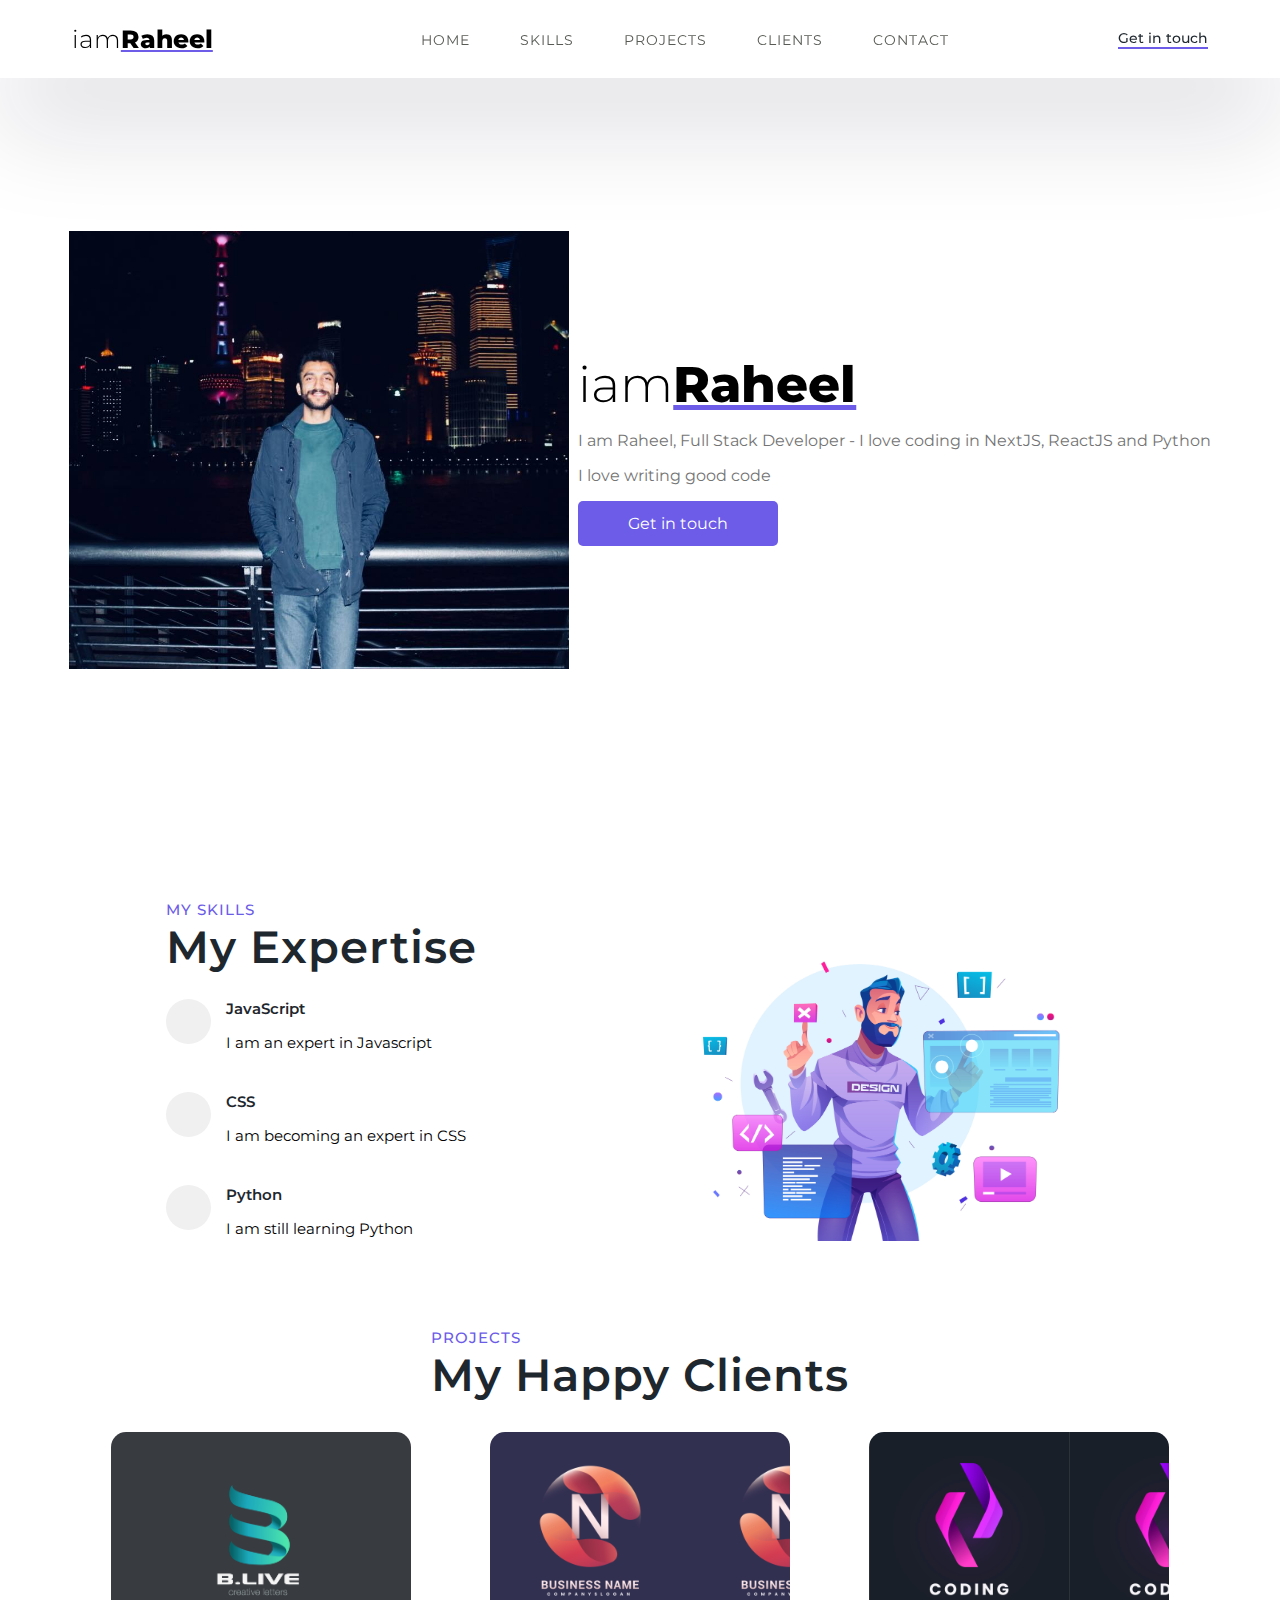
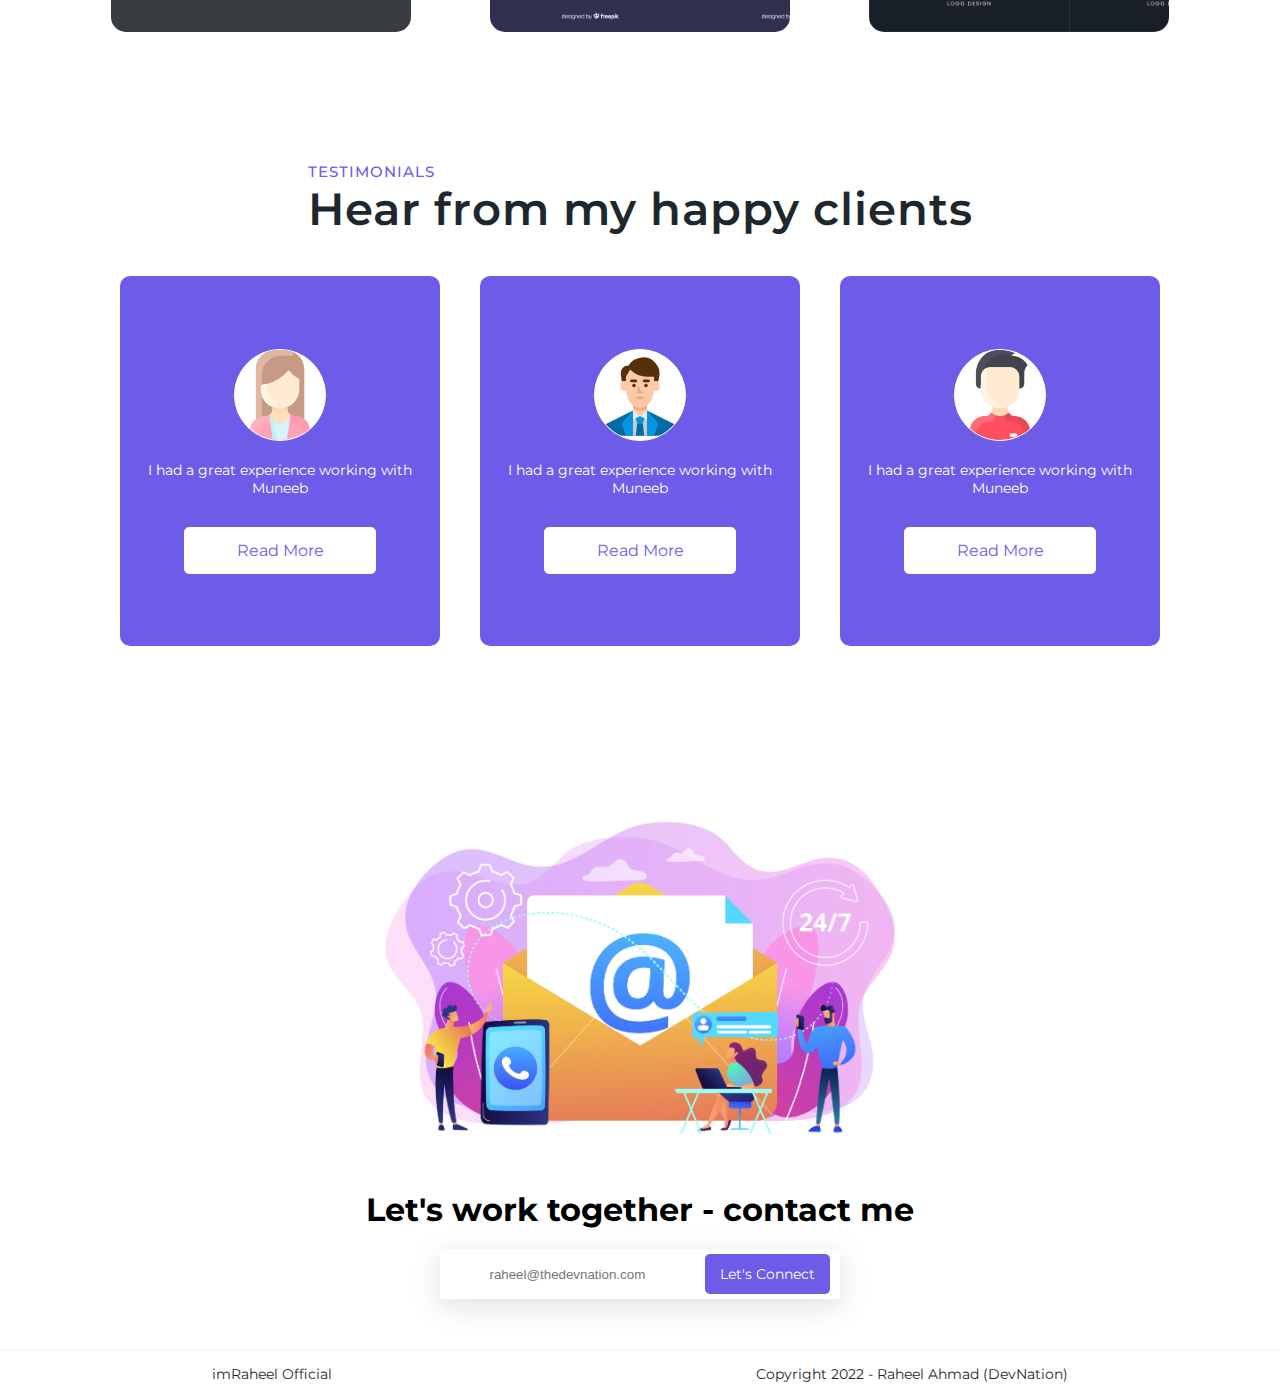
<file: portfolio-website/index.html>
<!DOCTYPE html>
<html lang="en">
  <head>
    <meta charset="UTF-8" />
    <meta http-equiv="X-UA-Compatible" content="IE=edge" />
    <meta name="viewport" content="width=device-width, initial-scale=1.0" />
    <title>Personal Portfolio</title>
    <!-- Google Fonts -->
    <link rel="preconnect" href="https://fonts.googleapis.com" />
    <link rel="preconnect" href="https://fonts.gstatic.com" crossorigin />
    <link
      href="https://fonts.googleapis.com/css2?family=Montserrat:ital,wght@0,100;0,200;0,300;0,400;0,500;0,600;0,800;0,900;1,100;1,200;1,300;1,400;1,600;1,700;1,900&display=swap"
      rel="stylesheet"
    />
    <!-- Font Awesome -->
    <link
      rel="stylesheet"
      href="https://cdnjs.cloudflare.com/ajax/libs/font-awesome/5.15.3/css/all.min.css"
      integrity="sha512-iBBXm8fW90+nuLcSKlbmrPcLa0OT92xO1BIsZ+ywDWZCvqsWgccV3gFoRBv0z+8dLJgyAHIhR35VZc2oM/gI1w=="
      crossorigin="anonymous"
      referrerpolicy="no-referrer"
    />
    <!-- Link Stylesheet -->
    <link rel="stylesheet" href="style.css" />
  </head>

  <body>
    <!-- Navbar Section -->
    <section id="main">
      <nav>
        <!-- Logo -->
        <a href="#">
          <h1 class="logo-heading">iam<span class="name">Raheel</span></h1>
        </a>
        <!-- Menu Items -->
        <ul class="menu">
          <li><a href="#home">Home</a></li>
          <li><a href="#skills">Skills</a></li>
          <li><a href="#my-projects">Projects</a></li>
          <li><a href="#client">Clients</a></li>
          <li><a href="#contact">Contact</a></li>
        </ul>
        <!-- Contact Me Button -->
        <a href="#" class="get-in-touch">Get in touch</a>
      </nav>
    </section>

    <!-- Main Section -->
    <div class="content" id="home">
      <!-- div on the left-->
      <div class="model">
        <img class="img" src="imgs/raheel.jpg" alt="raheel ahmad" />
      </div>
      <!-- div on the right -->
      <div class="main-text">
        <h1 class="logo-heading">iam<span class="name">Raheel</span></h1>
        <p>
          I am Raheel, Full Stack Developer - I love coding in NextJS, ReactJS
          and Python
        </p>
        <p>I love writing good code</p>
        <a href="" class="portfolio-button">Get in touch</a>
      </div>
    </div>

    <!-- Skills Section -->
    <section id="skills">
      <!-- Skill Text -->
      <div class="skill-text">
        <!-- Skill Heading -->
        <div class="skill-heading">
          <span>My Skills</span>
          <h2>My Expertise</h2>
        </div>
        <!-- Skill Description -->
        <div class="s-box-container">
          <!-- Skill Box 1 -->
          <div class="skill-box">
            <div class="s-box-icon">
              <!-- Add icon code -->
              <i class="fab fa-js-square"></i>
            </div>
            <div class="s-box-text">
              <strong>JavaScript</strong>
              <p>I am an expert in Javascript</p>
            </div>
          </div>
          <!-- Skill Box 2 -->
          <div class="skill-box">
            <div class="s-box-icon">
              <!-- Add icon code -->
              <i class="fab fa-css3-alt"></i>
            </div>
            <div class="s-box-text">
              <strong>CSS</strong>
              <p>I am becoming an expert in CSS</p>
            </div>
          </div>
          <!-- Skill Box 3 -->
          <div class="skill-box">
            <div class="s-box-icon">
              <!-- Add icon code -->
              <i class="fab fa-python"></i>
            </div>
            <div class="s-box-text">
              <strong>Python</strong>
              <p>I am still learning Python</p>
            </div>
          </div>
        </div>
      </div>
      <!-- Skill Image -->
      <div class="skill-img">
        <img src="imgs/skills-img.jpg" alt="skill image" />
      </div>
    </section>

    <!-- Projects Section -->
    <section id="my-projects">
      <!-- Project Heading -->
      <div class="skill-heading">
        <span>Projects</span>
        <h2>My Happy Clients</h2>
      </div>
      <!-- Project Showcase -->
      <div class="project-showcase">
        <div class="project one">
          <div id="hide">
            <p class="project-text">Coca Cola</p>
            <a class="project-btn">Visit Website</a>
          </div>
        </div>
        <div class="project two">
          <div id="hide">
            <p class="project-text">Coca Cola</p>
            <a class="project-btn">Visit Website</a>
          </div>
        </div>
        <div class="project three">
          <div id="hide">
            <p class="project-text">Coca Cola</p>
            <a class="project-btn">Visit Website</a>
          </div>
        </div>
      </div>
    </section>

    <!-- Testimonial Section -->
    <section id="client">
      <!-- Heading -->
      <div class="skill-heading">
        <span>Testimonials</span>
        <h2>Hear from my happy clients</h2>
      </div>
      <!-- Reviews -->
      <div class="c-box-container">
        <!-- Testimonial # 1 -->
        <div class="client-box">
          <img src="imgs/woman.svg" alt="testimonial_one" />
          <div class="star">
            <i class="fas fa-star"></i>
            <i class="fas fa-star"></i>
            <i class="fas fa-star"></i>
            <i class="fas fa-star"></i>
            <i class="fas fa-star-half"></i>
          </div>
          <p>I had a great experience working with Muneeb</p>
          <a href="#">Read More</a>
        </div>
        <!-- Testimonial # 2 -->
        <div class="client-box">
          <img src="imgs/bussiness-man.svg" alt="testimonial_one" />
          <div class="star">
            <i class="fas fa-star"></i>
            <i class="fas fa-star"></i>
            <i class="fas fa-star"></i>
            <i class="fas fa-star"></i>
            <i class="fas fa-star-half"></i>
          </div>
          <p>I had a great experience working with Muneeb</p>
          <a href="#">Read More</a>
        </div>
        <!-- Testimonial # 3 -->
        <div class="client-box">
          <img src="imgs/man.svg" alt="testimonial_one" />
          <div class="star">
            <i class="fas fa-star"></i>
            <i class="fas fa-star"></i>
            <i class="fas fa-star"></i>
            <i class="fas fa-star"></i>
            <i class="fas fa-star-half"></i>
          </div>
          <p>I had a great experience working with Muneeb</p>
          <a href="#">Read More</a>
        </div>
      </div>
    </section>

    <!-- Contact US Section -->
    <section id="contact">
      <img src="imgs/contact.jpg" alt="contact us image" />
      <h3>Let's work together - contact me</h3>
      <div class="contact-input">
        <input type="email" placeholder="raheel@thedevnation.com" />
        <a href="">Let's Connect</a>
      </div>
    </section>
    <!-- Footer -->
    <footer>
      <p>imRaheel Official</p>
      <p>Copyright 2022 - Raheel Ahmad (DevNation)</p>
    </footer>
  </body>
</html>
</file>
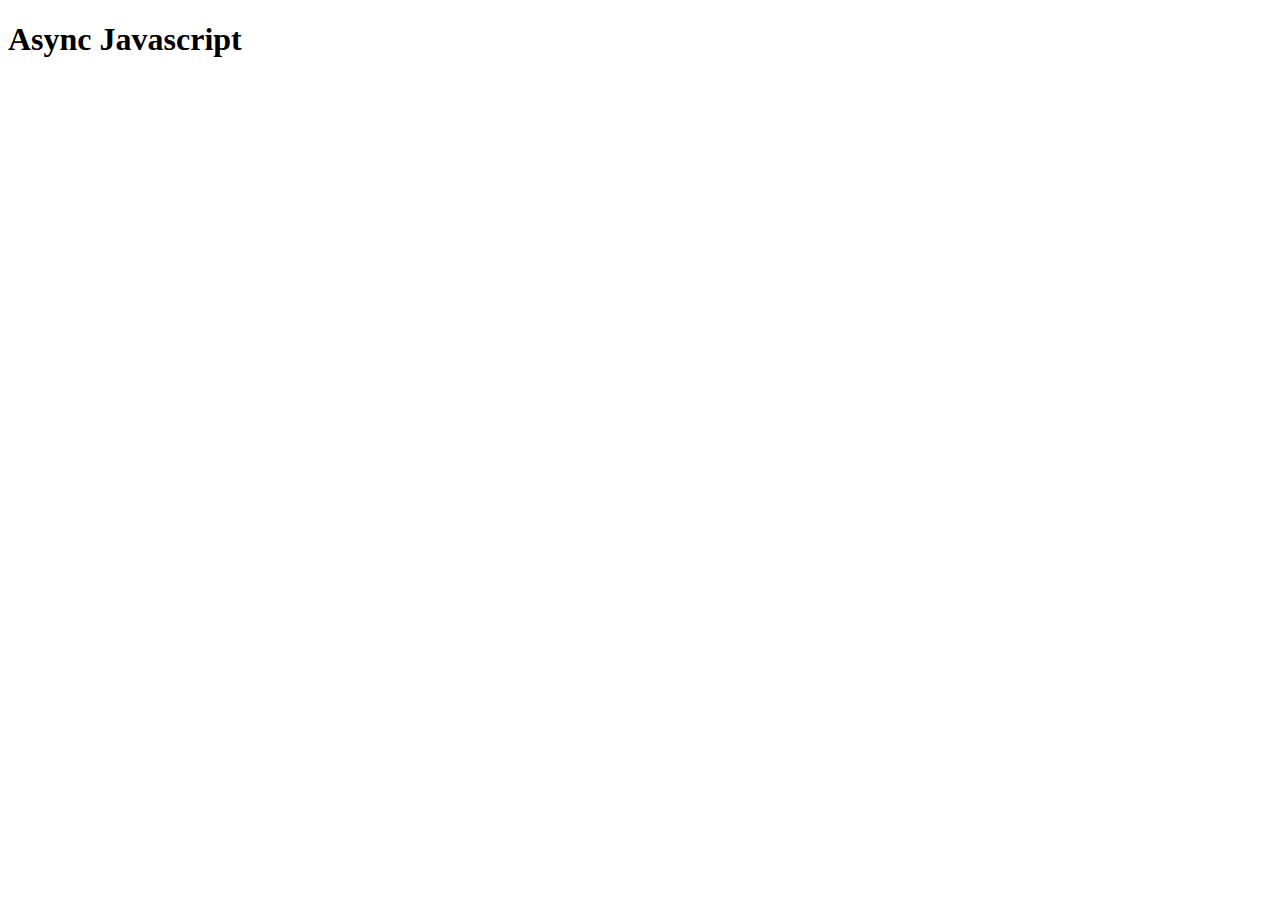
<file: Javascript/async/index.html>
<!DOCTYPE html>
<html lang="en">
  <head>
    <meta charset="UTF-8" />
    <meta http-equiv="X-UA-Compatible" content="IE=edge" />
    <meta name="viewport" content="width=device-width, initial-scale=1.0" />
    <title>Sandbox - Javascript Async</title>
  </head>
  <body>
    <h1>Async Javascript</h1>
    <script src="sandbox2.js"></script>
  </body>
</html>
</file>
<file: portfolio-website/style.css>
:root {
  --main-bg-color: #6c5ce7;
  --black-color: #000;
  --margin: 0px;
  --padding: 0px;
  --white-main-color: #fff;
  --dark-gray-color: #1e272e;
  --light-gray-color: #747474;
  --very-light-gray-color: #f0f0f0;
}

html {
  scroll-behavior: smooth;
}

body {
  margin: var(--margin);
  padding: var(--padding);
  box-sizing: border-box;
  font-family: "Montserrat", sans-serif;
}

ul {
  list-style: none;
}

a {
  text-decoration: none;
}

/* units */

/* pixels = px --> non responsive

percent = % --> responsive
fractional = fr --> responsive
view-width/view-height = vw/vh --> responsive */
/* rem, em --> font relative units */

/* by default => 1em/rem :16px */

#main {
  width: 100%;
  height: 100vh;
  position: relative;
}

nav {
  display: flex;
  justify-content: space-around;
  align-items: center;
  position: fixed;
  left: 0;
  top: 0;
  width: 100%;
  z-index: 1;
  background-color: var(--white-main-color);
  box-shadow: rgba(17, 12, 46, 0.15) 0px 48px 100px 0px;
}

nav ul {
  display: flex;
}

nav ul li a {
  margin: 3px;
  padding: 0px 22px;
  display: flex;
  text-transform: uppercase;
  font-weight: normal;
  color: #585b55;
  letter-spacing: 1px;
  font-size: 14px;
  height: 40px;
  line-height: 43px;
}

nav ul li a:hover {
  background-color: var(--main-bg-color);
  color: #fff;
  border-radius: 5px;
}

.get-in-touch {
  color: var(--dark-gray-color);
  font-weight: 500;
  font-size: 0.9em;
  border-bottom: 2px solid var(--main-bg-color);
}

.logo-heading {
  font-weight: 300;
  font-size: 25px;
  color: var(--black-color);
}

.name {
  font-weight: 800;
  text-decoration: underline;
  text-decoration-color: var(--main-bg-color);
}

/* Content */

.content {
  display: flex;
  width: 90%;
  justify-content: space-around;
  align-items: center;
  /* Figure this out! (Advanced) */
  position: absolute;
  left: 50%;
  top: 50%;
  transform: translate(-50%, -50%);
}

.model {
  height: 500px;
  width: 500px;
}

.model img {
  width: 100%;
  height: 100%;
  object-fit: contain;
}

.main-text h1 {
  font-size: 50px;
  margin: 0px 0px 10px 0px;
  line-height: 60px;
}

.main-text p {
  color: var(--light-gray-color);
}

.portfolio-button {
  width: 200px;
  height: 45px;
  display: flex;
  justify-content: center;
  align-items: center;
  color: var(--white-main-color);
  background-color: var(--main-bg-color);
  border-radius: 5px;
}

/* Skills Section */
#skills {
  display: flex;
  justify-content: space-around;
  align-items: center;
  width: 80%;
  margin: auto auto 50px auto;
}

.skill-img {
  width: 45%;
}

.skill-img img {
  width: 100%;
  height: 100%;
  object-fit: contain;
}

.skill-text {
  width: 40%;
}

.skill-heading span {
  color: var(--main-bg-color);
  font-weight: 500;
  text-transform: uppercase;
  font-size: 15px;
  letter-spacing: 1px;
}

.skill-heading h2 {
  color: var(--dark-gray-color);
  font-size: 45px;
  margin: 0px;
  font-weight: 600;
  letter-spacing: 1px;
}

.s-box-container {
  margin-top: 15px;
}

.skill-box {
  display: flex;
  margin: 25px 0px;
}

.s-box-icon {
  margin-right: 15px;
}

.s-box-icon i {
  font-size: 25px;
  width: 45px;
  height: 45px;
  border-radius: 50%;
  background-color: var(--very-light-gray-color);
  display: flex;
  justify-content: center;
  align-items: center;
  color: var(--main-bg-color);
}

.s-box-text strong {
  color: var(--dark-gray-color);
  margin: 0px;
  font-size: 15px;
  font-weight: 600;
}

.s-box-text p {
  font-size: 15px;
}

/* Projects */
#my-projects {
  display: flex;
  justify-content: center;
  align-items: center;
  width: 95%;
  margin: auto auto 50px auto;
  flex-direction: column;
}

.project-showcase {
  display: flex;
  width: 100%;
  justify-content: space-evenly;
}

.project {
  width: 300px;
  height: 200px;
  border-radius: 15px;
  display: flex;
  justify-content: center;
  align-items: center;
  flex-direction: column;
  margin: 30px 0px;
}

.one {
  background-image: url(imgs/company_1.jpg);
  background-size: contain;
}

.two {
  background-image: url(imgs/company_2.jpg);
  background-size: contain;
}

.three {
  background-image: url(imgs/company_3.jpg);
  background-size: contain;
}

.project #hide {
  visibility: hidden;
  background-color: var(--white-main-color);
  width: 100%;
  height: 100%;
  display: flex;
  justify-content: center;
  align-items: center;
  flex-direction: column;
  border-radius: 15px;
  opacity: 100%;
  z-index: 1000;
}

.project:hover #hide {
  visibility: visible;
  border: 1px solid var(--main-bg-color);
}

.project-text {
  color: var(--dark-gray-color);
  font-size: 18px;
  padding: 20px;
  justify-content: space-evenly;
}
.project-btn {
  background-color: var(--black-color);
  color: var(--white-main-color);
  border: 1px solid var(--main-bg-color);
  border-radius: 10px;
  padding: 15px;
}

.project-btn:hover {
  background-color: var(--white-main-color);
  color: var(--black-color);
  cursor: pointer;
}

/* Client Section */
#client {
  display: flex;
  justify-content: center;
  align-items: center;
  flex-direction: column;
  width: 90%;
  margin: auto auto 50px auto;
  padding: 50px 0px;
}

.c-box-container {
  display: flex;
  justify-content: space-evenly;
  align-items: center;
  flex-wrap: wrap;
  margin: 20px 0px;
}

.client-box {
  width: 300px;
  height: 350px;
  border-radius: 10px;
  background-color: var(--main-bg-color);
  color: var(--black-color);
  display: flex;
  justify-content: center;
  align-items: center;
  flex-direction: column;
  padding: 10px;
  margin: 20px;
}

.client-box img {
  width: 90px;
  height: 90px;
  border-radius: 50%;
  background-color: var(--white-main-color);
  object-fit: contain;
  border: 1px solid var(--white-main-color);
}

.star {
  display: flex;
  margin: 10px 0px 0px 0px;
}

.star i {
  color: gold;
  font-size: 20px;
}

.client-box p {
  color: var(--white-main-color);
  font-size: 14px;
  margin: 10px 0px;
  text-align: center;
}

.client-box a {
  width: 190px;
  height: 45px;
  display: flex;
  justify-content: center;
  align-items: center;
  color: var(--main-bg-color);
  background-color: var(--white-main-color);
  border-radius: 5px;
  margin-top: 20px;
  border: 1px solid white;
}

.client-box a:hover {
  color: white;
  background-color: rgba(222, 220, 232, 0.2);
  border: 1px solid white;
}

/* Contact Us */
#contact {
  display: flex;
  justify-content: center;
  align-items: center;
  flex-direction: column;
  width: 90%;
  margin: auto auto 50px auto;
}

#contact img {
  width: 50%;
}

#contact h3 {
  font-size: 32px;
  margin: 20px;
}

.contact-input {
  width: 400px;
  height: 50px;
  background-color: var(--white-main-color);
  display: flex;
  justify-content: center;
  align-items: center;
  box-shadow: rgba(100, 100, 111, 0.2) 0px 7px 29px 0px;
}

.contact-input input {
  width: 100%;
  background: transparent;
  border: none;
  outline: none;
  text-align: center;
  color: var(--dark-gray-color);
}

.contact-input a {
  width: 200px;
  height: 40px;
  background-color: var(--main-bg-color);
  color: var(--white-main-color);
  display: flex;
  justify-content: center;
  align-items: center;
  border-radius: 5px;
  margin: auto 10px;
  font-size: 14px;
}

footer {
  display: flex;
  justify-content: space-around;
  border-top: 1px solid var(--very-light-gray-color);
}

footer p {
  margin: 15px 0px;
  color: var(--dark-gray-color);
  font-size: 14px;
}
</file>
